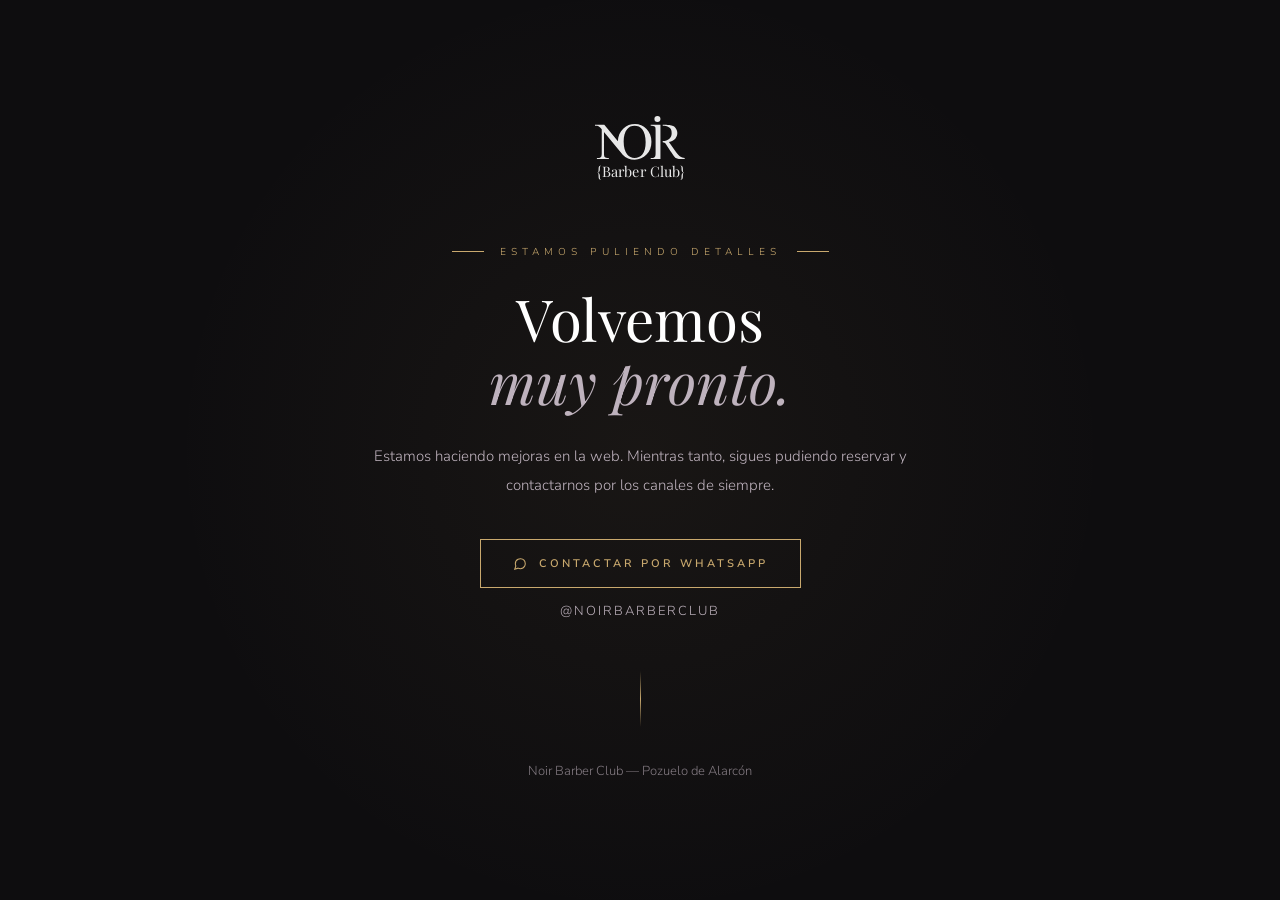
<file: maintenance.html>
<!DOCTYPE html>
<html lang="es">
<head>
<meta charset="UTF-8">
<meta name="viewport" content="width=device-width, initial-scale=1.0">
<title>NOiR {Barber Club} — Volvemos pronto</title>
<meta name="robots" content="noindex, nofollow">
<link rel="preconnect" href="https://fonts.googleapis.com">
<link rel="preconnect" href="https://fonts.gstatic.com" crossorigin>
<link href="https://fonts.googleapis.com/css2?family=Playfair+Display:ital,wght@0,400;0,500;1,400&family=Nunito+Sans:wght@300;400;600&display=swap" rel="stylesheet">
<style>
  *, *::before, *::after { box-sizing: border-box; margin: 0; padding: 0; }

  :root {
    --noir-deep: #0e0d0f;
    --noir-brand: #332f33;
    --gris-claro: #beb2bd;
    --gold: #c9a96e;
    --white: #ffffff;
    --font-display: 'Playfair Display', serif;
    --font-body: 'Nunito Sans', sans-serif;
  }

  html, body { height: 100%; }

  body {
    background: var(--noir-deep);
    color: var(--gris-claro);
    font-family: var(--font-body);
    font-weight: 300;
    display: flex;
    align-items: center;
    justify-content: center;
    padding: 40px 24px;
    overflow: hidden;
    position: relative;
  }

  .bg-noir {
    position: absolute;
    inset: 0;
    background: radial-gradient(circle at 50% 50%, rgba(201,169,110,0.06) 0%, transparent 60%);
    pointer-events: none;
  }

  .container {
    position: relative;
    z-index: 1;
    text-align: center;
    max-width: 560px;
  }

  .logo {
    margin: 0 auto 56px;
    opacity: 0.9;
  }

  .tag {
    font-size: 10px;
    letter-spacing: 5px;
    text-transform: uppercase;
    color: var(--gold);
    margin-bottom: 28px;
    display: inline-flex;
    align-items: center;
    gap: 16px;
  }
  .tag::before, .tag::after {
    content: '';
    display: block;
    width: 32px;
    height: 1px;
    background: var(--gold);
  }

  h1 {
    font-family: var(--font-display);
    font-size: clamp(36px, 6vw, 58px);
    font-weight: 400;
    color: var(--white);
    line-height: 1.1;
    margin-bottom: 28px;
  }
  h1 em {
    font-style: italic;
    color: var(--gris-claro);
    display: block;
  }

  p {
    font-size: 15px;
    line-height: 1.9;
    margin-bottom: 16px;
    color: var(--gris-claro);
  }
  p.small {
    font-size: 13px;
    color: rgba(190,178,189,0.65);
    margin-top: 32px;
    margin-bottom: 0;
  }

  .actions {
    margin-top: 40px;
    display: flex;
    flex-direction: column;
    gap: 14px;
    align-items: center;
  }

  .btn {
    display: inline-flex;
    align-items: center;
    gap: 12px;
    padding: 16px 32px;
    border: 1px solid var(--gold);
    color: var(--gold);
    font-family: var(--font-body);
    font-size: 11px;
    font-weight: 600;
    letter-spacing: 3px;
    text-transform: uppercase;
    text-decoration: none;
    transition: all 0.3s ease;
    background: transparent;
  }
  .btn:hover {
    background: var(--gold);
    color: var(--noir-deep);
  }
  .btn svg {
    width: 14px;
    height: 14px;
    stroke: currentColor;
    fill: none;
    stroke-width: 1.8;
  }

  .link {
    color: var(--gris-claro);
    text-decoration: none;
    font-size: 13px;
    letter-spacing: 2px;
    text-transform: uppercase;
    border-bottom: 1px solid transparent;
    transition: border-color 0.3s;
    padding-bottom: 2px;
  }
  .link:hover { border-bottom-color: var(--gold); }

  .divider {
    width: 1px;
    height: 56px;
    background: linear-gradient(to bottom, transparent, var(--gold), transparent);
    margin: 48px auto 0;
  }

  @media (max-width: 560px) {
    .logo svg { height: 48px !important; }
    h1 { font-size: 32px; }
  }
</style>
</head>
<body>
  <div class="bg-noir"></div>
  <div class="container">
    <div class="logo">
      <svg xmlns="http://www.w3.org/2000/svg" viewBox="0 0 218.56 154.74" height="64" style="display:block; margin:0 auto;">
        <defs>
          <style>.flcls-1{font-family:'Playfair Display',serif;font-size:35px;}.flcls-1,.flcls-2{fill:#fff;}.flcls-3{letter-spacing:-.01em;}.flcls-4{letter-spacing:-.01em;}.flcls-5{letter-spacing:-.02em;}.flcls-6{letter-spacing:.04em;}.flcls-7{letter-spacing:0em;}.flcls-8{letter-spacing:0em;}</style>
        </defs>
        <path class="flcls-2" d="M124.64,31.37c-7.88-8.17-17.2-12.25-27.95-12.25s-20.14,3.6-27.92,10.81c-8.77,8.14-13.24,18.6-13.42,31.39L22.48,21.01H0v2.26c2.4,0,4.19.18,5.38.55,2.4.77,4.23,1.61,5.47,2.51,1.24.9,3.06,2.75,5.47,5.56v57.62c0,4.64-.45,7.62-1.34,8.92-1.47,2.12-3.97,3.18-7.51,3.18h-2.87v2.26h28.84v-2.26h-2.93c-3.22,0-5.6-.85-7.15-2.57-1.1-1.26-1.65-4.44-1.65-9.53v-51.02l43.33,52.93s0,0,0,0c.62.74,1.26,1.48,1.94,2.19,7.76,8.11,17.34,12.16,28.75,12.16s20.9-4.15,28.84-12.46c7.94-8.31,11.91-18.76,11.91-31.34s-3.94-22.41-11.82-30.58ZM114.86,92.32c-5.07,6.07-11.5,9.1-19.28,9.1-7.29,0-13.16-2.77-17.6-8.31-5.78-7.29-8.68-17.7-8.68-31.22s2.79-23.22,8.37-30.06c4.48-5.5,10.43-8.25,17.84-8.25,7.9,0,14.09,2.77,18.57,8.31,5.58,6.97,8.37,17.54,8.37,31.71,0,13.08-2.54,22.65-7.61,28.72Z"/>
        <path class="flcls-2" d="M205.86,98.08c-2.81-1.82-6.17-5.51-10.08-11.06l-17.11-24.18c6.97-1.57,12.11-4.27,15.43-8.08,3.32-3.81,4.98-8.31,4.98-13.49,0-4.85-1.46-9.02-4.37-12.53-2.91-3.5-4.89-4.39-9.07-5.7-4.18-1.31-8.37-2.09-21.91-2.09v2.32h3.88c5.34,0,10.4,2.67,13.64,5.97,3.24,3.29,4.08,7.57,4.08,12.84s-2.01,9.82-6.02,13.3c-3.61,3.14-8.81,4.85-15.58,5.17v3.21c3.18.11,6.12,1.78,7.88,4.48l10.96,16.84c13.48,18.79,9.76,18.79,34.29,18.79v-2.3c-4.52-.5-8.19-1.66-11-3.48Z"/>
        <path class="flcls-2" d="M134.67,23.27h2.93c1.96,0,3.83.49,5.62,1.47,1.26.73,2.1,1.61,2.51,2.63.53,1.34.79,4.11.79,8.31v53.52c0,4.97-.49,8.11-1.47,9.41-1.55,2-4.03,2.99-7.45,2.99h-2.93v2.26h23.58V21.01h-23.58v2.26Z"/>
        <circle class="flcls-2" cx="150.96" cy="7.29" r="7.29"/>
        <text class="flcls-1" transform="translate(3.99 146.31)"><tspan class="flcls-6" x="0" y="0">{</tspan><tspan class="flcls-8" x="11.9" y="0">Ba</tspan><tspan class="flcls-3" x="51.48" y="0">r</tspan><tspan class="flcls-7" x="66.53" y="0">be</tspan><tspan class="flcls-5" x="104.3" y="0">r</tspan><tspan class="flcls-7" x="119.31" y="0" xml:space="preserve"> Clu</tspan><tspan class="flcls-4" x="183.15" y="0">b</tspan><tspan class="flcls-7" x="202.33" y="0">}</tspan></text>
      </svg>
    </div>

    <div class="tag">Estamos puliendo detalles</div>

    <h1>
      Volvemos<br>
      <em>muy pronto.</em>
    </h1>

    <p>
      Estamos haciendo mejoras en la web. Mientras tanto,
      sigues pudiendo reservar y contactarnos por los canales de siempre.
    </p>

    <div class="actions">
      <a href="https://wa.me/34619778120" target="_blank" class="btn">
        <svg viewBox="0 0 24 24"><path d="M21 11.5a8.38 8.38 0 01-.9 3.8 8.5 8.5 0 01-7.6 4.7 8.38 8.38 0 01-3.8-.9L3 21l1.9-5.7a8.38 8.38 0 01-.9-3.8 8.5 8.5 0 014.7-7.6 8.38 8.38 0 013.8-.9h.5a8.48 8.48 0 018 8v.5z"/></svg>
        <span>Contactar por WhatsApp</span>
      </a>
      <a href="https://www.instagram.com/noirbarberclub" target="_blank" class="link">@noirbarberclub</a>
    </div>

    <div class="divider"></div>

    <p class="small">Noir Barber Club — Pozuelo de Alarcón</p>
  </div>
</body>
</html>
</file>
